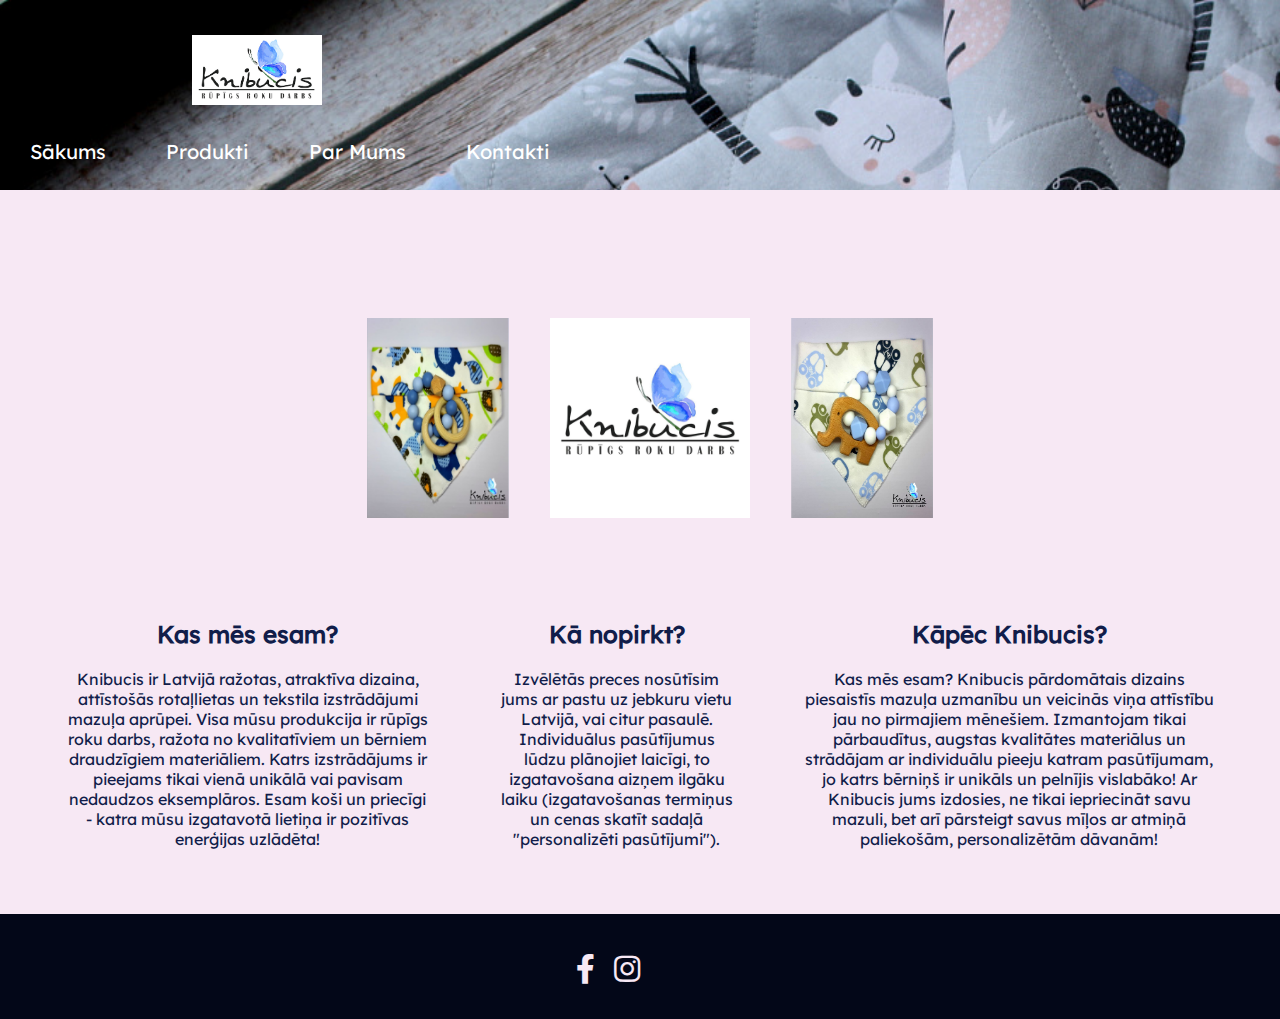
<file: Knibucis lapa/index.html>
<!DOCTYPE html>
<html>
    <head>
        <title>Knibucis</title>
        <meta charset="UTF-8">
        <meta name="viewport" content="width=device-width, initial-scale=1.0">
        <link rel="stylesheet" type="text/css" href="css/style.css">
        <link rel="stylesheet" type="text/css" href="css/all.css">
    </head>
<body>

<nav>
    <p><img src="img/knibucis.jpg" alt="" width="130" height="auto"></p>
    <ul>
        <li><a href="index.html">Sākums</a></li>
        <li><a href="produkti.html">Produkti</a>
            <ul>
                <li><a href="grauzamrinki.html">Graužamriņķi</a></li>
                <li><a href="knupji.html">Knupja turamie</a></li>
                <li><a href="komplekti.html">Komplekti</a></li>
            </ul>
        </li>
        <li><a href="par.html">Par Mums</a></li>
        <li><a href="kontakti.html">Kontakti</a></li>
    </ul>
</nav>

<div class="box">
    <span style="--i:1;"><img src="img/s1.jpg"></span>
    <span style="--i:2;"><img src="img/s2.jpg"></span>
    <span style="--i:3;"><img src="img/s3.jpg"></span>
    <span style="--i:4;"><img src="img/s4.jpg"></span>
    <span style="--i:5;"><img src="img/s5.jpg"></span>
    <span style="--i:6;"><img src="img/s6.jpg"></span>
    <span style="--i:7;"><img src="img/s7.jpg"></span>
    <span style="--i:8;"><img src="img/s8.jpg"></span>
</div>
<br><br>
<div class="kastes">
  <div class="kastes_p">
    <h2>Kas mēs esam?</h2><br>
    <p>Knibucis ir Latvijā ražotas, atraktīva dizaina, attīstošās rotaļlietas 
        un tekstila izstrādājumi mazuļa aprūpei. Visa mūsu produkcija ir 
        rūpīgs roku darbs, ražota no kvalitatīviem un bērniem draudzīgiem
         materiāliem. Katrs izstrādājums ir pieejams tikai vienā unikālā 
         vai pavisam nedaudzos eksemplāros. Esam koši un priecīgi - katra 
         mūsu izgatavotā lietiņa ir pozitīvas enerģijas uzlādēta!</p>
         
  </div>
  <div class="kastes_p">
    <h2>Kā nopirkt?</h2><br>
    <p> Izvēlētās preces nosūtīsim jums ar pastu uz jebkuru vietu Latvijā, vai citur pasaulē. 
        Individuālus pasūtījumus lūdzu plānojiet laicīgi, to izgatavošana 
        aizņem ilgāku laiku (izgatavošanas termiņus un cenas skatīt sadaļā 
        "personalizēti pasūtījumi").</p>        
  </div>
  <div class="kastes_p">
    <h2>Kāpēc Knibucis?</h2><br>
    <p>Kas mēs esam?
        Knibucis pārdomātais dizains piesaistīs mazuļa uzmanību un veicinās viņa 
        attīstību jau no pirmajiem mēnešiem. Izmantojam tikai pārbaudītus, 
        augstas kvalitātes materiālus un strādājam ar individuālu pieeju 
        katram pasūtījumam, jo katrs bērniņš ir unikāls un pelnījis vislabāko! 
        Ar Knibucis jums izdosies, ne tikai iepriecināt savu mazuli, bet arī
         pārsteigt savus mīļos ar atmiņā paliekošām, personalizētām dāvanām!</p>
         
  </div>
</div>

<br><br><br><br><br><br><br><br><br><br>

<footer class="kajene">
    <div class="kajene_bloks">
      <div class="seko_kajene">
                <a class="soctikli" href="https://www.facebook.com/rupigsrokudarbs/" target="_blank"><i class="fab fa-facebook-f"></i></a>
                <a class="soctikli" href="https://www.instagram.com/knibucis_mazajiem/" target="_blank"><i class="fab fa-instagram"></i></a>
      </div>
    </div>
  </footer>
</body>
</html>
</file>
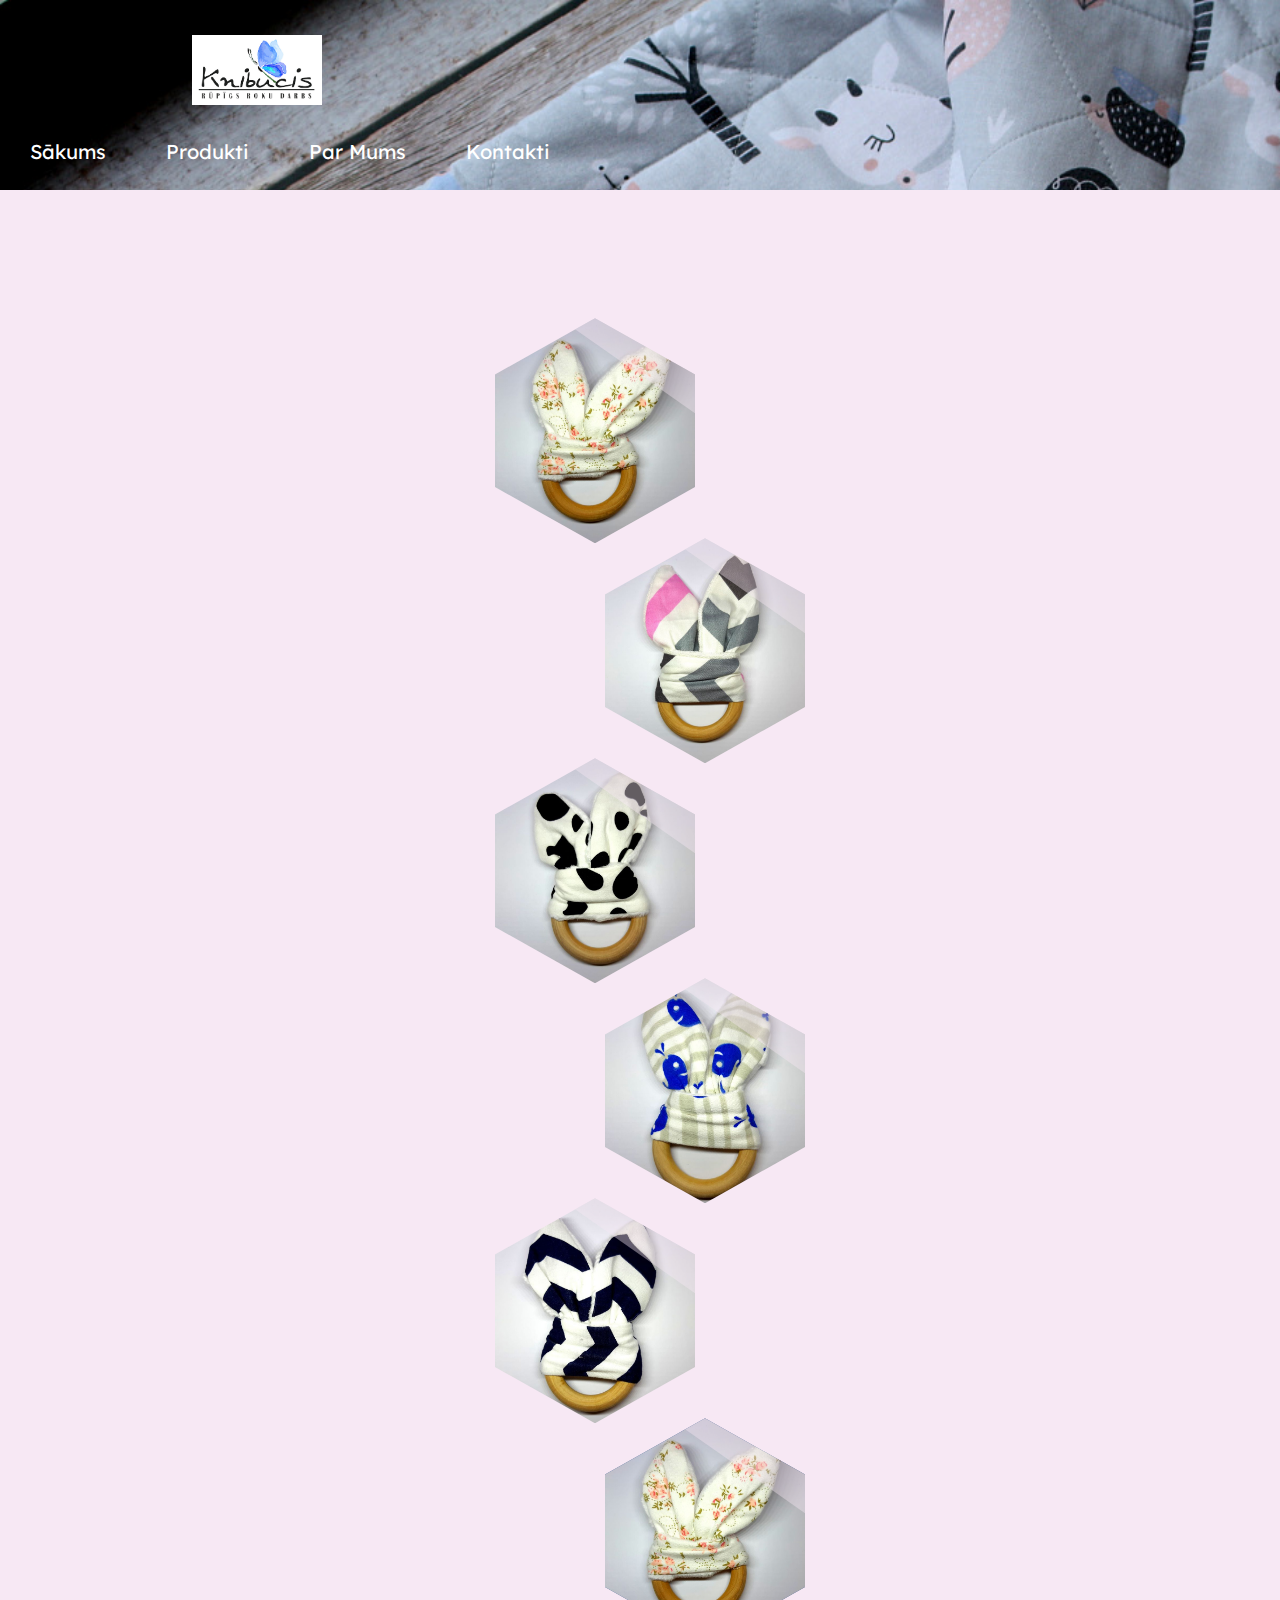
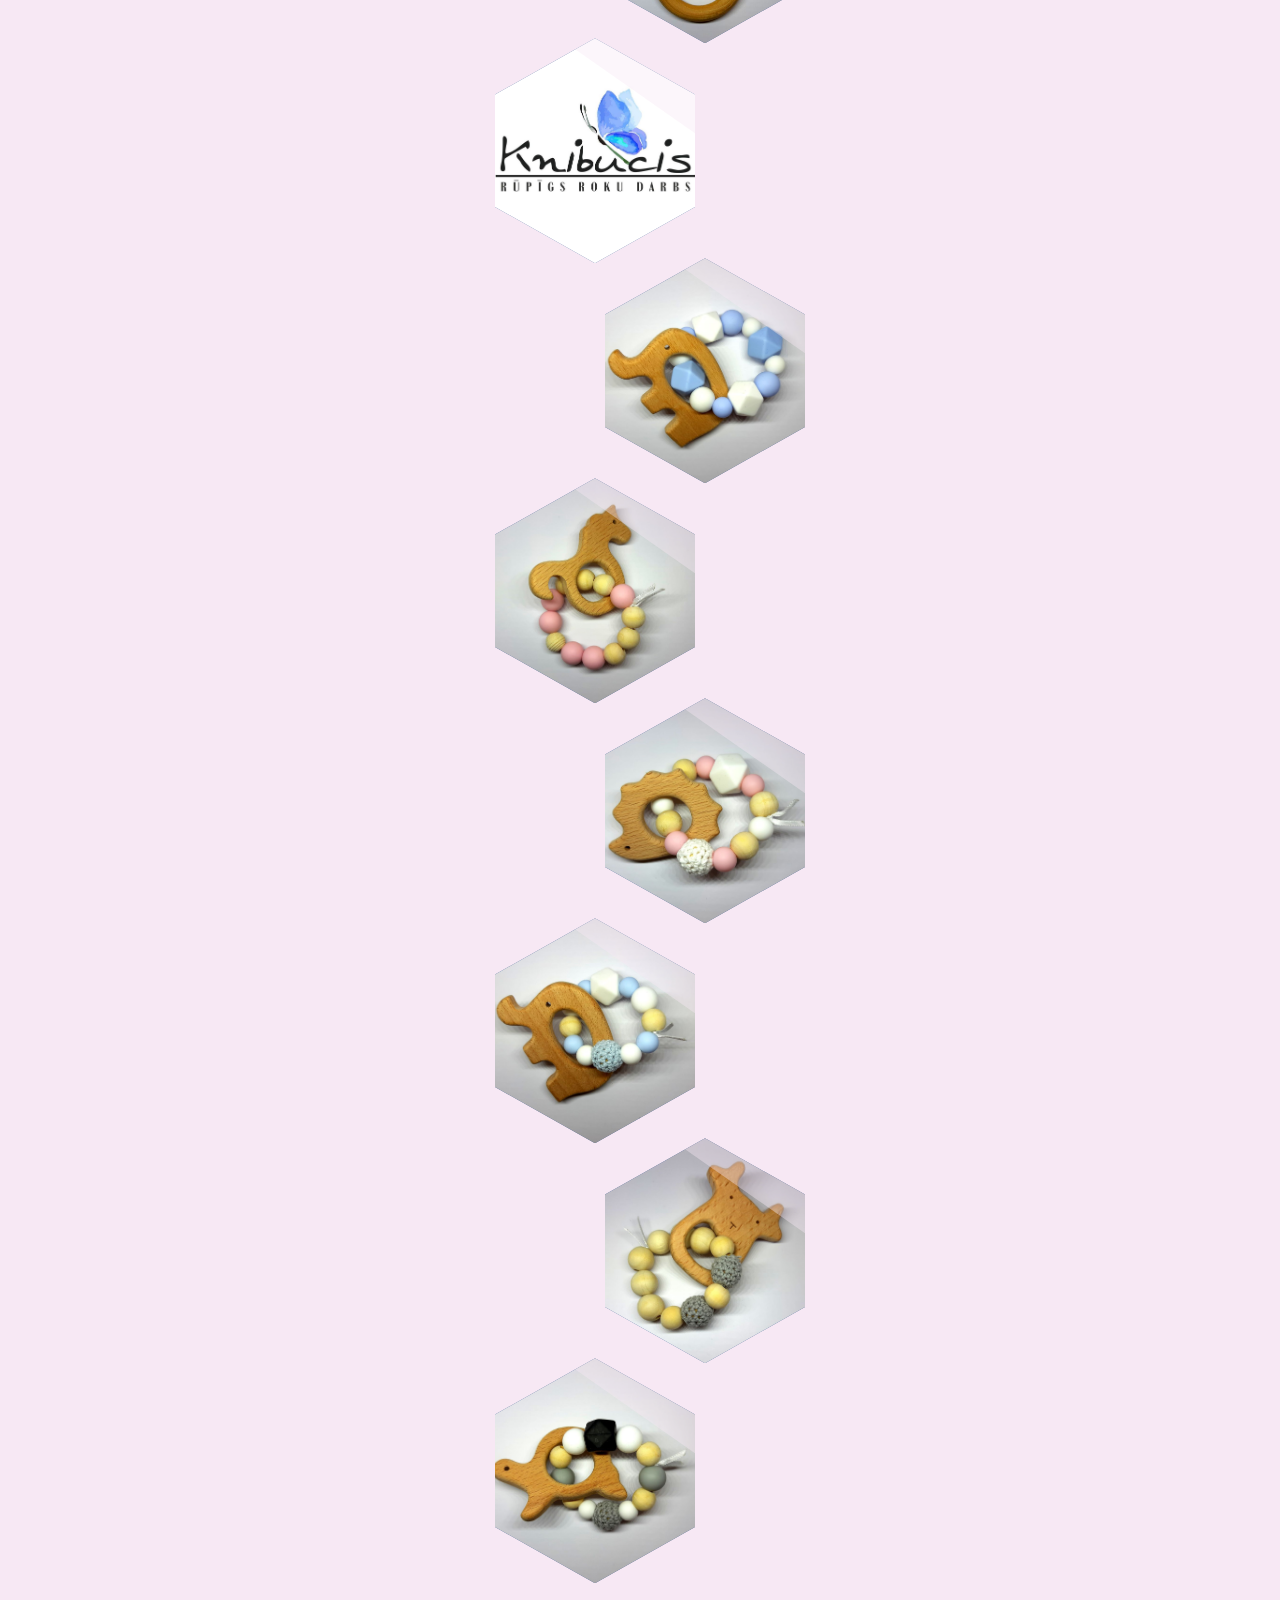
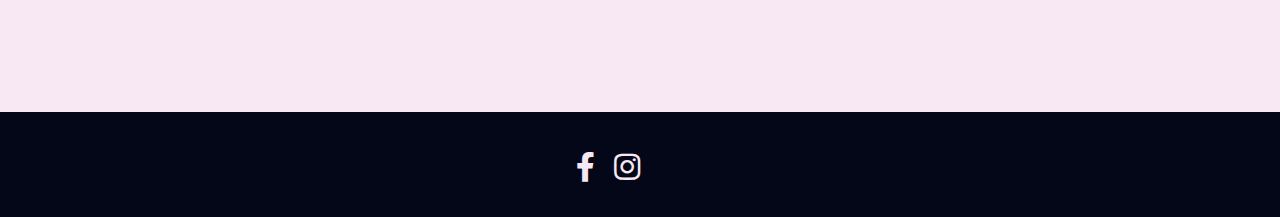
<file: Knibucis lapa/grauzamrinki.html>
<!DOCTYPE html>
<html>
    <head>
        <title>Knibucis</title>
        <meta charset="UTF-8">
        <meta name="viewport" content="width=device-width, initial-scale=1.0">
        <link rel="stylesheet" type="text/css" href="css/style.css">
        <link rel="stylesheet" type="text/css" href="css/all.css">
    </head>
<body>

<nav>
    <p><img src="img/knibucis.jpg" alt="" width="130" height="auto"></p>
    <ul>
        <li><a href="index.html">Sākums</a></li>
        <li><a href="produkti.html">Produkti</a>
            <ul>
                <li><a href="grauzamrinki.html">Graužamriņķi</a></li>
                <li><a href="knupji.html">Knupja turamie</a></li>
                <li><a href="komplekti.html">Komplekti</a></li>
            </ul>
        </li>
        <li><a href="par.html">Par Mums</a></li>
        <li><a href="kontakti.html">Kontakti</a></li>
    </ul>
</nav>


<section class="shunu-galerija">
    <div class="shuna"><img src="img/g1.jpg" alt=" "></div>
    <div class="shuna"><img src="img/g2.jpg" alt=" "></div>
    <div class="shuna"><img src="img/g3.jpg" alt=" "></div>
    <div class="shuna"><img src="img/g4.jpg" alt=" "></div>
    <div class="shuna"><img src="img/g5.jpg" alt=" "></div>
    <div class="shuna"><img src="img/g6.jpg" alt=" "></div>
    <div class="shuna"><img src="img/s8.jpg" alt=" "></div>
    <div class="shuna"><img src="img/g8.jpg" alt=" "></div>
    <div class="shuna"><img src="img/g9.jpg" alt=" "></div>
    <div class="shuna"><img src="img/g10.jpg" alt=" "></div>
    <div class="shuna"><img src="img/g11.jpg" alt=" "></div>
    <div class="shuna"><img src="img/g12.jpg" alt=" "></div>
    <div class="shuna"><img src="img/g7.jpg" alt=" "></div>
</section>


<footer class="kajene">
    <div class="kajene_bloks">

      <div class="seko_kajene">
              <a class="soctikli" href="https://www.facebook.com/rupigsrokudarbs/" target="_blank"><i class="fab fa-facebook-f"></i></a>
              <a class="soctikli" href="https://www.instagram.com/knibucis_mazajiem/" target="_blank"><i class="fab fa-instagram"></i></a>
      </div>
    </div>
  </footer>
 
</body>
</html>
</file>
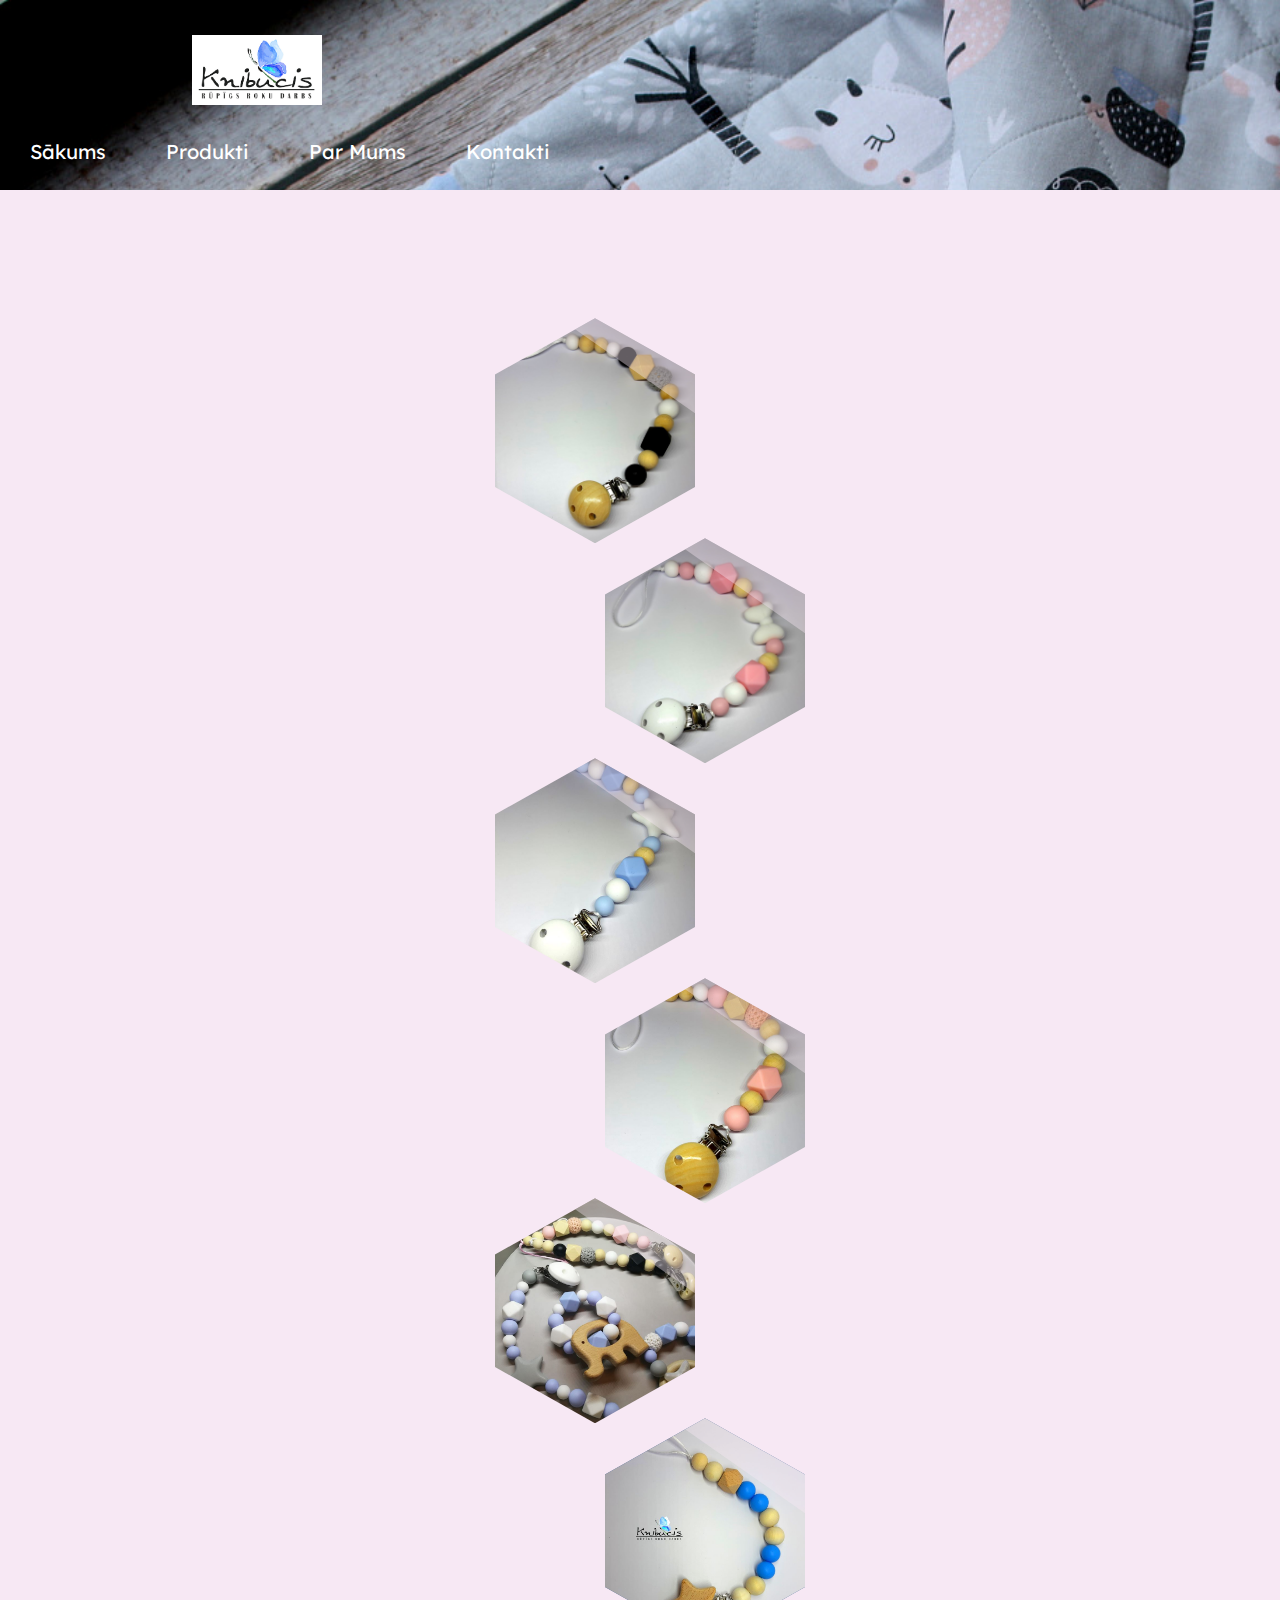
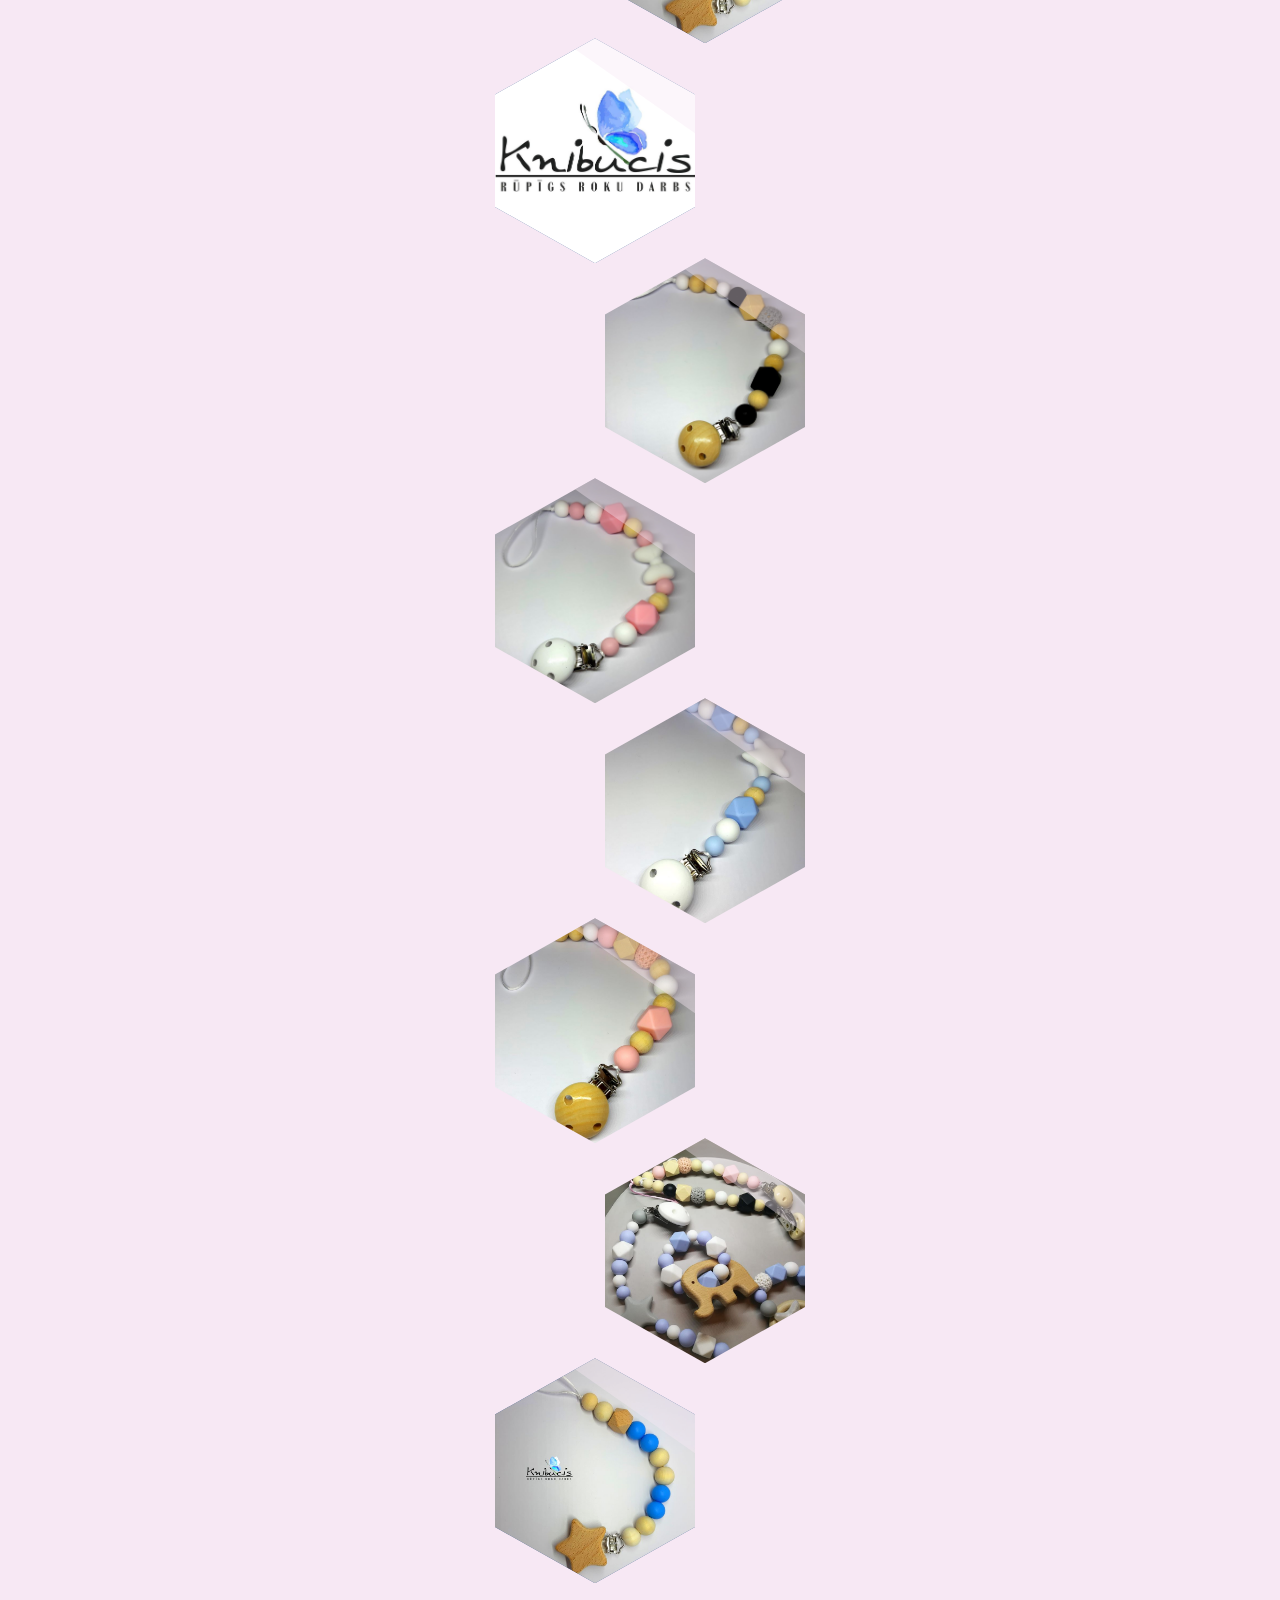
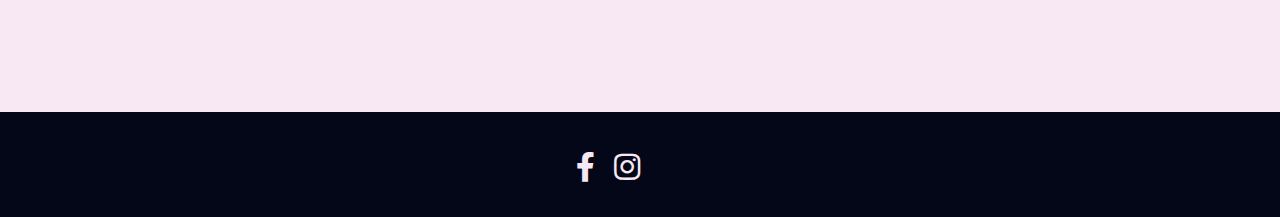
<file: Knibucis lapa/knupji.html>
<!DOCTYPE html>
<html>
    <head>
        <title>Knibucis</title>
        <meta charset="UTF-8">
        <meta name="viewport" content="width=device-width, initial-scale=1.0">
        <link rel="stylesheet" type="text/css" href="css/style.css">
        <link rel="stylesheet" type="text/css" href="css/all.css">
    </head>
<body>

<nav>
    <p><img src="img/knibucis.jpg" alt="" width="130" height="auto"></p>
    <ul>
        <li><a href="index.html">Sākums</a></li>
        <li><a href="produkti.html">Produkti</a>
            <ul>
                <li><a href="grauzamrinki.html">Graužamriņķi</a></li>
                <li><a href="knupji.html">Knupja turamie</a></li>
                <li><a href="komplekti.html">Komplekti</a></li>
            </ul>
        </li>
        <li><a href="par.html">Par Mums</a></li>
        <li><a href="kontakti.html">Kontakti</a></li>
    </ul>
</nav>


<section class="shunu-galerija">
    <div class="shuna"><img src="img/k1.jpg" alt=" "></div>
    <div class="shuna"><img src="img/k2.jpg" alt=" "></div>
    <div class="shuna"><img src="img/k3.jpg" alt=" "></div>
    <div class="shuna"><img src="img/k4.jpg" alt=" "></div>
    <div class="shuna"><img src="img/k5.jpg" alt=" "></div>
    <div class="shuna"><img src="img/k6.jpg" alt=" "></div>
    <div class="shuna"><img src="img/s8.jpg" alt=" "></div>
    <div class="shuna"><img src="img/k1.jpg" alt=" "></div>
    <div class="shuna"><img src="img/k2.jpg" alt=" "></div>
    <div class="shuna"><img src="img/k3.jpg" alt=" "></div>
    <div class="shuna"><img src="img/k4.jpg" alt=" "></div>
    <div class="shuna"><img src="img/k5.jpg" alt=" "></div>
    <div class="shuna"><img src="img/k6.jpg" alt=" "></div>    
</section>


<footer class="kajene">
    <div class="kajene_bloks">

      <div class="seko_kajene">
              <a class="soctikli" href="https://www.facebook.com/rupigsrokudarbs/" target="_blank"><i class="fab fa-facebook-f"></i></a>
              <a class="soctikli" href="https://www.instagram.com/knibucis_mazajiem/" target="_blank"><i class="fab fa-instagram"></i></a>
      </div>
    </div>
  </footer>
</body>
</html>
</file>
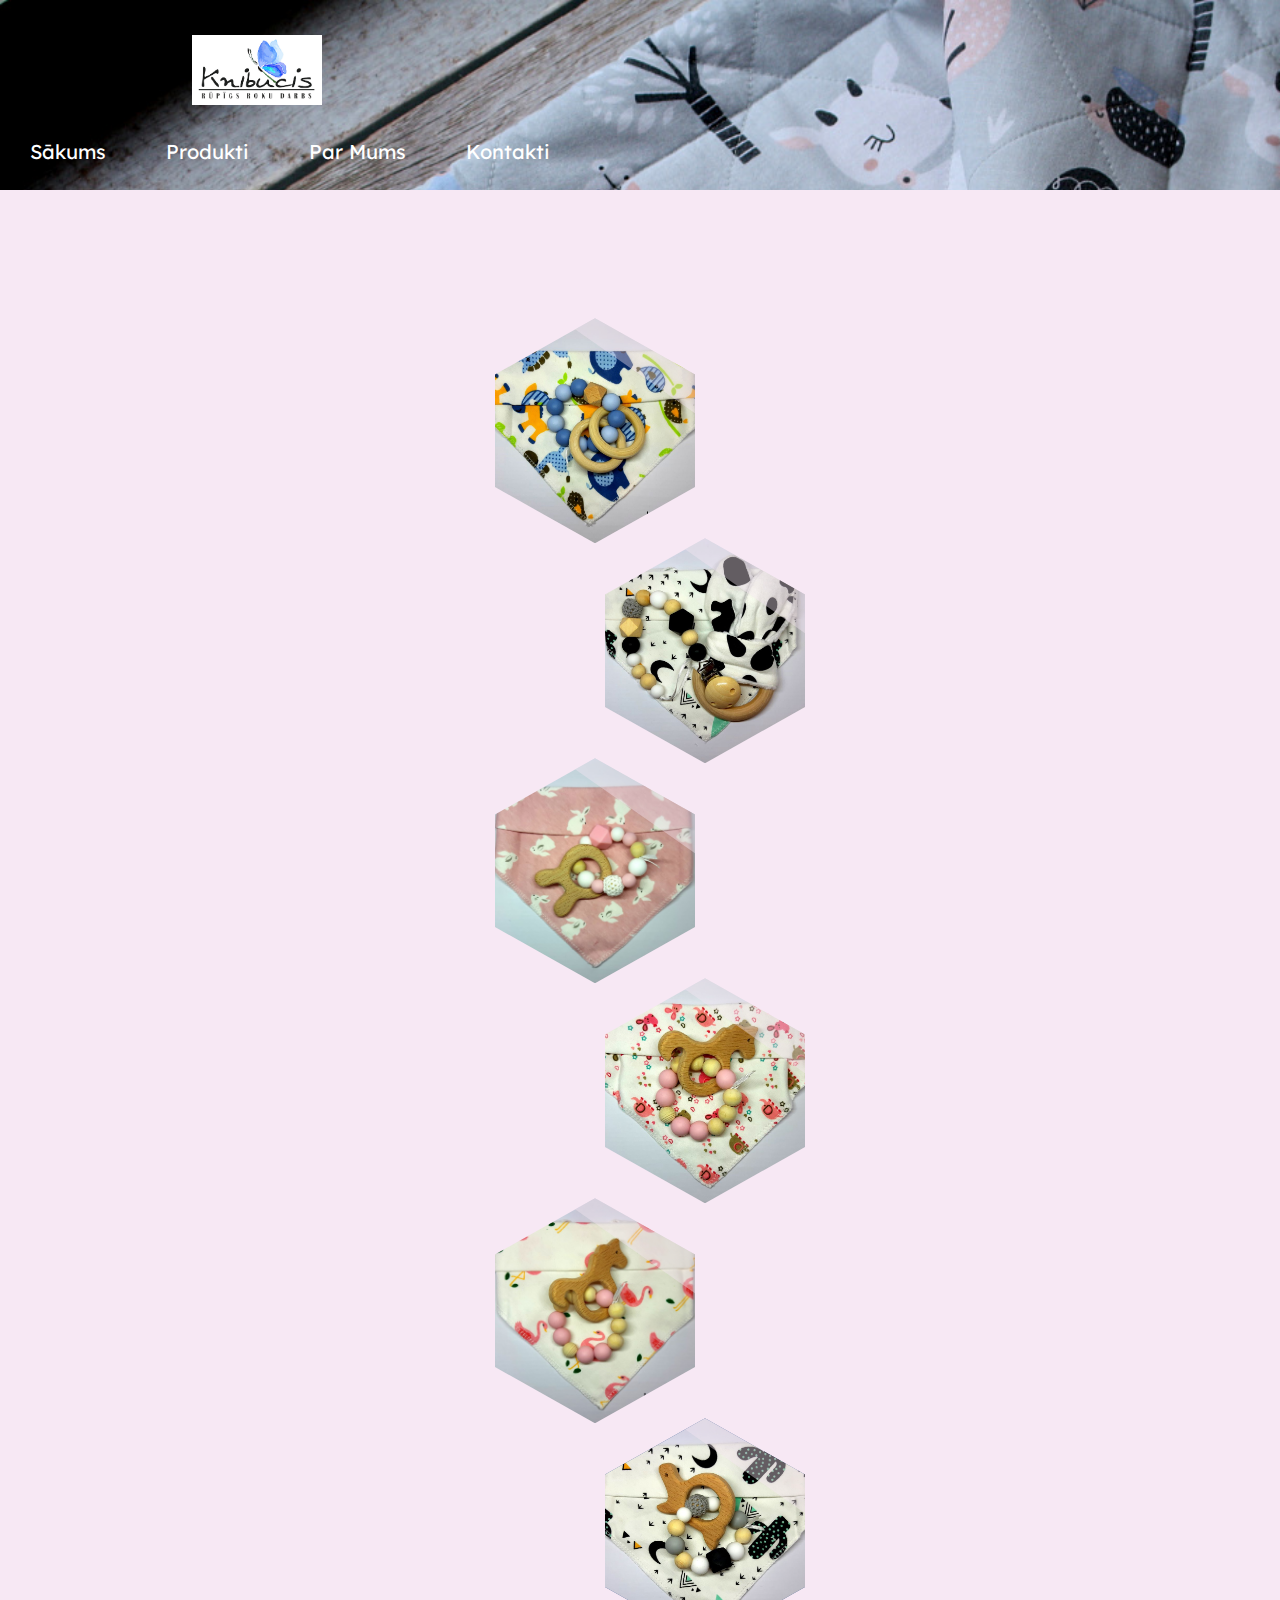
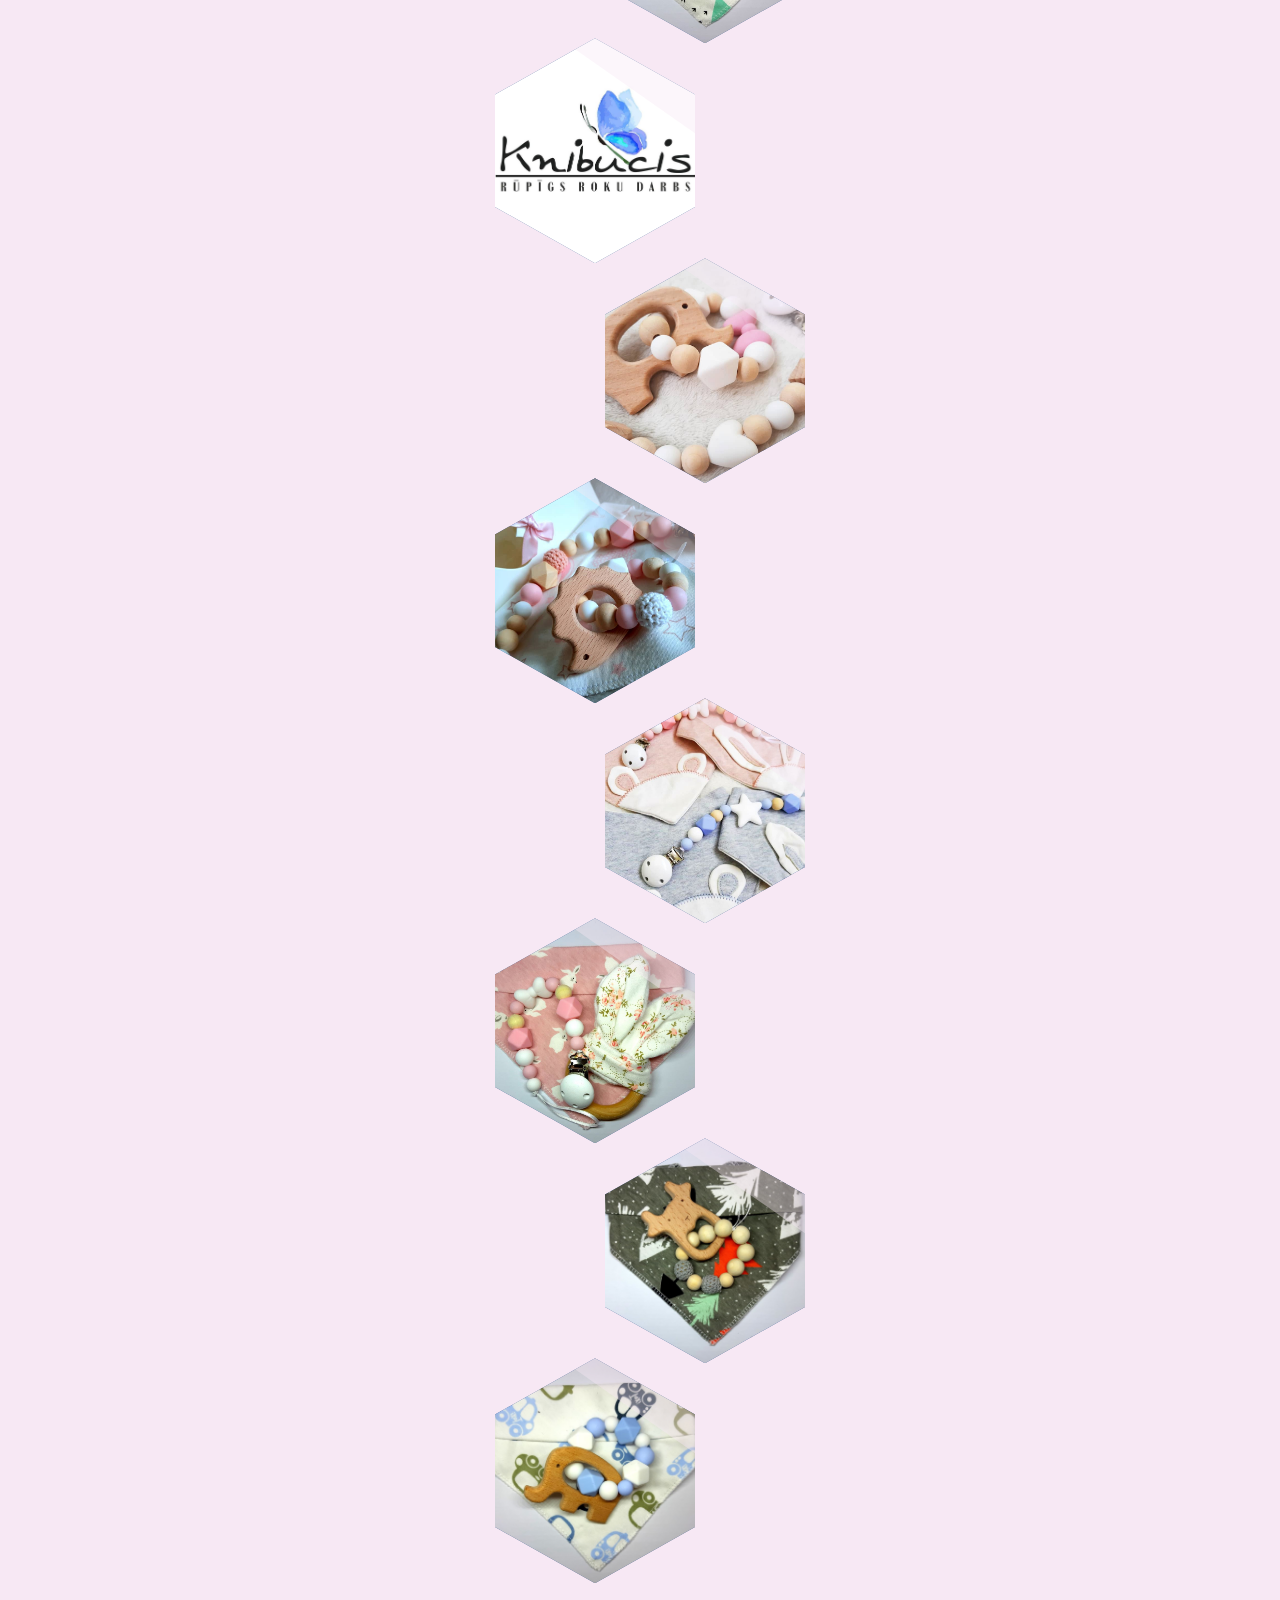
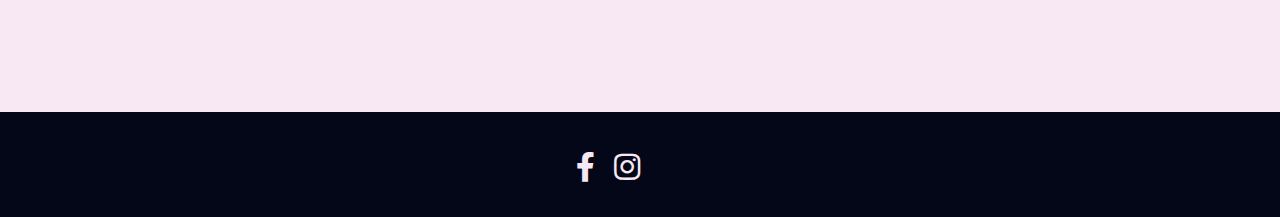
<file: Knibucis lapa/komplekti.html>
<!DOCTYPE html>
<html>
    <head>
        <title>Knibucis</title>
        <meta charset="UTF-8">
        <meta name="viewport" content="width=device-width, initial-scale=1.0">
        <link rel="stylesheet" type="text/css" href="css/style.css">
        <link rel="stylesheet" type="text/css" href="css/all.css">
    </head>
<body>

<nav>
    <p><img src="img/knibucis.jpg" alt="" width="130" height="auto"></p>
    <ul>
        <li><a href="index.html">Sākums</a></li>
        <li><a href="produkti.html">Produkti</a>
            <ul>
                <li><a href="grauzamrinki.html">Graužamriņķi</a></li>
                <li><a href="knupji.html">Knupja turamie</a></li>
                <li><a href="komplekti.html">Komplekti</a></li>
            </ul>
        </li>
        <li><a href="par.html">Par Mums</a></li>
        <li><a href="kontakti.html">Kontakti</a></li>
    </ul>
</nav>


<section class="shunu-galerija">
    <div class="shuna"><img src="img/s7.jpg" alt=" "></div>
    <div class="shuna"><img src="img/ko5.jpg" alt=" "></div>
    <div class="shuna"><img src="img/s3.jpg" alt=" "></div>
    <div class="shuna"><img src="img/s4.jpg" alt=" "></div>
    <div class="shuna"><img src="img/s5.jpg" alt=" "></div>
    <div class="shuna"><img src="img/s6.jpg" alt=" "></div>
    <div class="shuna"><img src="img/s8.jpg" alt=" "></div>
    <div class="shuna"><img src="img/ko1.jpg" alt=" "></div>
    <div class="shuna"><img src="img/ko2.jpg" alt=" "></div>
    <div class="shuna"><img src="img/ko3.jpg" alt=" "></div>
    <div class="shuna"><img src="img/ko4.jpg" alt=" "></div>
    <div class="shuna"><img src="img/s2.jpg" alt=" "></div>
    <div class="shuna"><img src="img/s1.jpg" alt=" "></div>
    
 
    
  </section>


<footer class="kajene">
    <div class="kajene_bloks">

      <div class="seko_kajene">
              <a class="soctikli" href="https://www.facebook.com/rupigsrokudarbs/" target="_blank"><i class="fab fa-facebook-f"></i></a>
              <a class="soctikli" href="https://www.instagram.com/knibucis_mazajiem/" target="_blank"><i class="fab fa-instagram"></i></a>
      </div>
    </div>
  </footer>
</body>
</html>
</file>
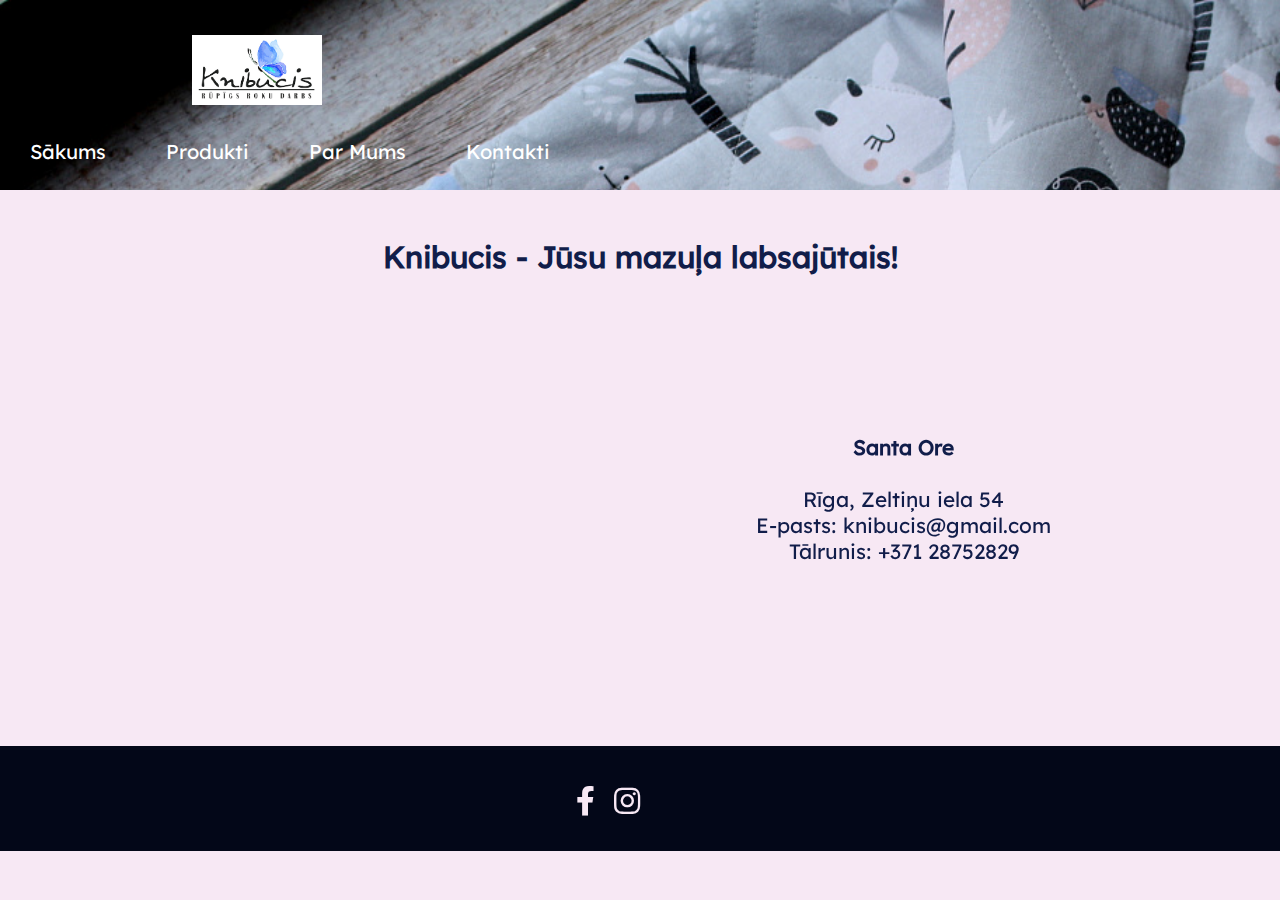
<file: Knibucis lapa/kontakti.html>
<!DOCTYPE html>
<html>
    <head>
        <title>Knibucis</title>
        <meta charset="UTF-8">
        <meta name="viewport" content="width=device-width, initial-scale=1.0">
        <link rel="stylesheet" type="text/css" href="css/style.css">
        <link rel="stylesheet" type="text/css" href="css/all.css">
    </head>
<body>

<nav>
    <p><img src="img/knibucis.jpg" alt="" width="130" height="auto"></p>

    <ul>
        <li><a href="index.html">Sākums</a></li>
        <li><a href="produkti.html">Produkti</a>
            <ul>
                <li><a href="grauzamrinki.html">Graužamriņķi</a></li>
                <li><a href="knupji.html">Knupja turamie</a></li>
                <li><a href="komplekti.html">Komplekti</a></li>
            </ul>
        </li>
        <li><a href="par.html">Par Mums</a></li>
        <li><a href="kontakti.html">Kontakti</a></li>
    </ul>
</nav>
<br>
<h1 class="k_h">Knibucis - Jūsu mazuļa labsajūtais!</h1> <br>
<div class="kont">
    
        <p class="karte">            
            <iframe src="https://www.google.com/maps/embed?pb=!1m18!1m12!1m3!1d2176.1728570593023!2d24.172982015948456!3d56.945839680889236!2m3!1f0!2f0!3f0!3m2!1i1024!2i768!4f13.1!3m3!1m2!1s0x46eece113d9e7cd3%3A0x44d5c01e5a114e02!2zWmVsdGnFhnUgaWVsYSA1NCwgTGF0Z2FsZXMgcHJpZWvFoXBpbHPEk3RhLCBSxKtnYSwgTFYtMTAzNQ!5e0!3m2!1slv!2slv!4v1597166603956!5m2!1slv!2slv" width="500" 
            height="350" frameborder="0" style="border:0;" allowfullscreen="" aria-hidden="false" tabindex="0"></iframe>
        </p>
        <p class="kont_p"><strong>Santa Ore</strong> <br><br>
       Rīga, Zeltiņu iela 54<br>
        E-pasts: knibucis@gmail.com<br>
        Tālrunis: +371 28752829</p>        
</div>

<br><br><br><br>

<footer class="kajene">
    <div class="kajene_bloks">
      <div class="seko_kajene">
                <a class="soctikli" href="https://www.facebook.com/rupigsrokudarbs/" target="_blank"><i class="fab fa-facebook-f"></i></a>
                <a class="soctikli" href="https://www.instagram.com/knibucis_mazajiem/" target="_blank"><i class="fab fa-instagram"></i></a>
      </div>
    </div>
  </footer>
</body>
</html>
</file>
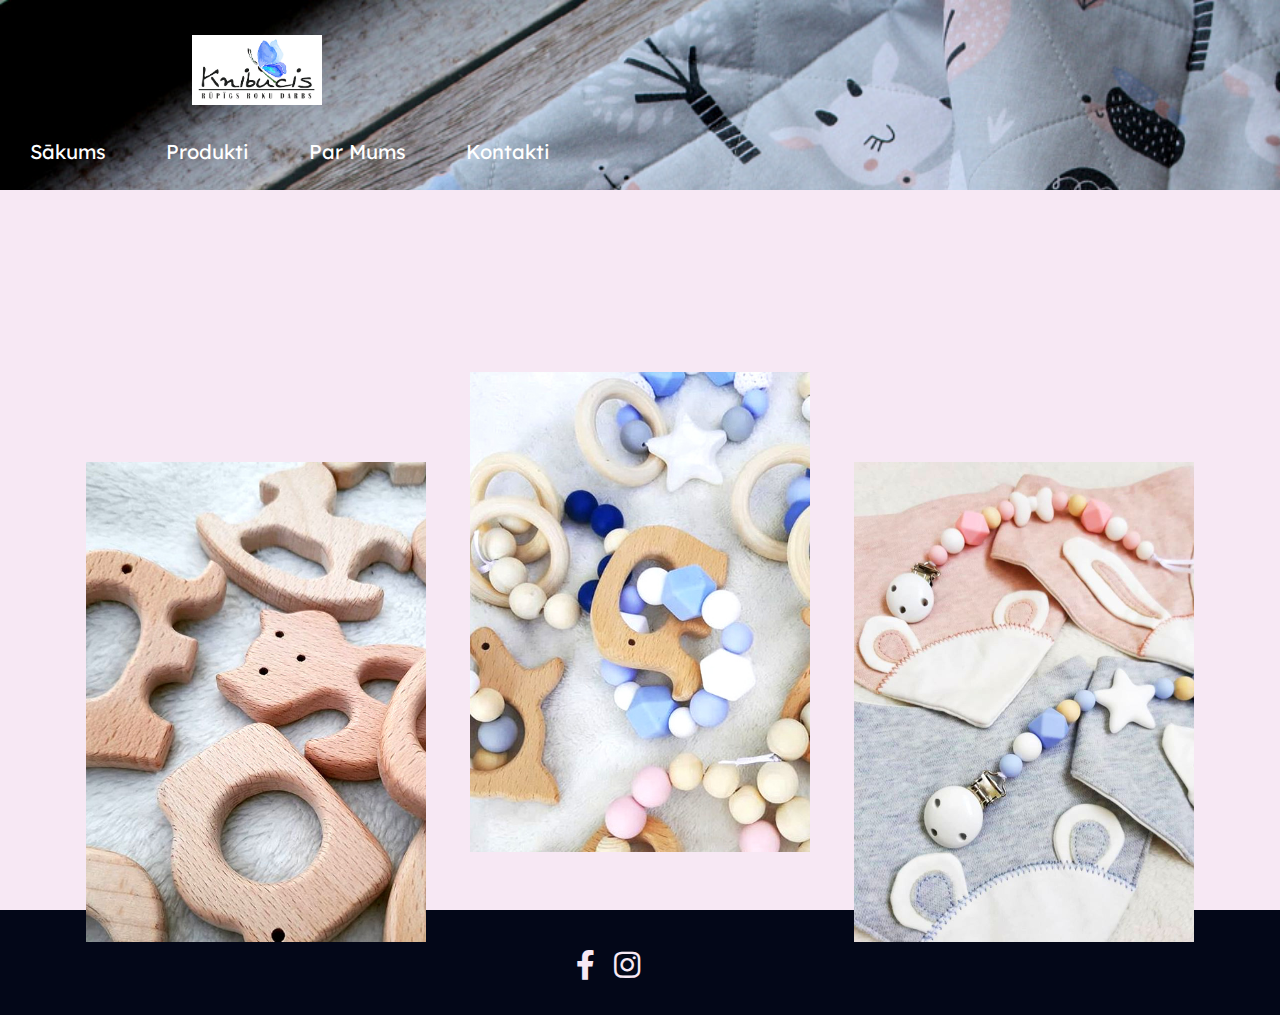
<file: Knibucis lapa/par.html>
<!DOCTYPE html>
<html>
    <head>
      <title>Knibucis</title>
        <meta charset="UTF-8">
        <meta name="viewport" content="width=device-width, initial-scale=1.0">
        <link rel="stylesheet" type="text/css" href="css/style.css">
        <link rel="stylesheet" type="text/css" href="css/all.css">
    </head>
<body>

<nav>
  <p><img src="img/knibucis.jpg" alt="" width="130" height="auto"></p>
    
    <ul>
        <li><a href="index.html">Sākums</a></li>
        <li><a href="produkti.html">Produkti</a>
            <ul>
                <li><a href="grauzamrinki.html">Graužamriņķi</a></li>
                <li><a href="knupji.html">Knupja turamie</a></li>
                <li><a href="komplekti.html">Komplekti</a></li>
            </ul>
        </li>
        <li><a href="par.html">Par Mums</a></li>
        <li><a href="kontakti.html">Kontakti</a></li>
    </ul>
</nav>

<div class="kartina vidus">
    <div class="front">
      <img src="img/2.jpg" alt="">
    </div>
    <div class="back">
      <div class="aizmugure-teksts vidus">
        <h2>Koka/silikona graužamriņķi</h2><br>
        <span> Lielisks palīgs mazuļiem laikā, <br>kad nāk zobiņi. <br>Viegli satvert un nogaršot. <br>
             Bumbiņas ir veidotas no pārtikas silikona. Drošas bērniem, ir maigas un patīkamas mazajām smaganām.
        </span>
        <div >
            <a class="soctikli2" href="https://www.facebook.com/rupigsrokudarbs/" target="_blank"><i class="fab fa-facebook-f"></i></a>
            <a class="soctikli2" href="https://www.instagram.com/knibucis_mazajiem/" target="_blank"><i class="fab fa-instagram"></i></a>
      </div>
      </div>
    </div>
  </div>


  <div class="kartina kreisa">
    <div class="front">
      <img src="img/3.jpg" alt="">
    </div>
    <div class="back">
      <div class="aizmugure-teksts vidus">
        <h2>Komplekti<br><br> Sakomplektē pats!</h2><br>
        <span>Lieliska dāvana dodoties raudzībās<br>
            + Knupja turamais
            + Lacīte (regulējams platums)
            + Graužamriņķis (diamets - 7cm)</span>
        <div>
            <a class="soctikli2" href="https://www.facebook.com/rupigsrokudarbs/" target="_blank"><i class="fab fa-facebook-f"></i></a>
            <a class="soctikli2" href="https://www.instagram.com/knibucis_mazajiem/" target="_blank"><i class="fab fa-instagram"></i></a>
      </div>
      </div>
    </div>
  </div>

  <div class="kartina laba">
    <div class="front">
      <img src="img/ko3.jpg" alt="">
    </div>
    <div class="back">
      <div class="aizmugure-teksts vidus">
        <h2>Knupja turamie</h2> <br>
        <span>* 100% dabīgas koka bumbiņas<br>
            * silikona bumbiņas (nekaitīgs pārtikas silikons)<br>
            * garums aptuveni: 19 - 23 cm</span>
        <div >
            <a class="soctikli2" href="https://www.facebook.com/rupigsrokudarbs/" target="_blank"><i class="fab fa-facebook-f"></i></a>
            <a class="soctikli2" href="https://www.instagram.com/knibucis_mazajiem/" target="_blank"><i class="fab fa-instagram"></i></a>
      </div>
      </div>
    </div>
  </div>

  <br><br><br><br><br><br><br><br><br><br><br><br><br><br><br><br><br><br><br><br>
  <br><br><br><br><br><br><br><br><br><br><br><br><br><br><br><br><br><br><br><br>

<footer class="kajene">
    <div class="kajene_bloks">
      <div class="seko_kajene">
              <a class="soctikli" href="https://www.facebook.com/rupigsrokudarbs/" target="_blank"><i class="fab fa-facebook-f"></i></a>
              <a class="soctikli" href="https://www.instagram.com/knibucis_mazajiem/" target="_blank"><i class="fab fa-instagram"></i></a>
      </div>
    </div>
  </footer>
</body>
</html>
</file>
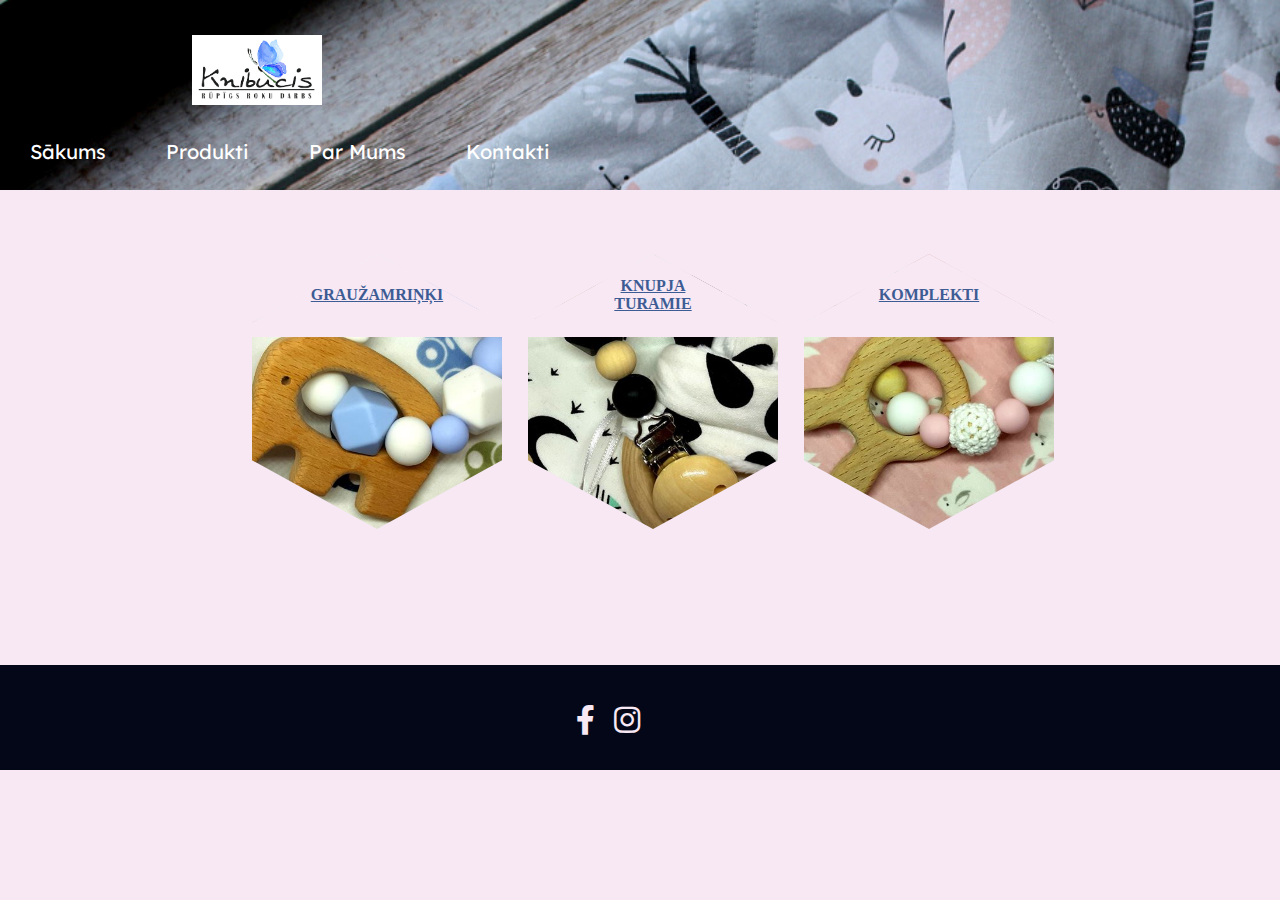
<file: Knibucis lapa/produkti.html>
<!DOCTYPE html>
<html>
    <head>
        <title>Knibucis</title>
        <meta charset="UTF-8">
        <meta name="viewport" content="width=device-width, initial-scale=1.0">
        <link rel="stylesheet" type="text/css" href="css/style.css">
        <link rel="stylesheet" type="text/css" href="css/all.css">
    </head>
<body>

<nav>
    <p><img src="img/knibucis.jpg" alt="" width="130" height="auto"></p>
    <ul>
        <li><a href="index.html">Sākums</a></li>
        <li><a href="produkti.html">Produkti</a>
            <ul>
                <li><a href="grauzamrinki.html">Graužamriņķi</a></li>
                <li><a href="knupji.html">Knupja turamie</a></li>
                <li><a href="komplekti.html">Komplekti</a></li>
            </ul>
        </li>
        <li><a href="par.html">Par Mums</a></li>
        <li><a href="kontakti.html">Kontakti</a></li>
    </ul>
</nav>
<div class="produkti">
    <div class="produkti_s">
        <img  src="img/s1.jpg" alt="">
        <div class="produkti_nos" ><a href="grauzamrinki.html">Graužamriņķi</a></div>
    </div>
    <div class="produkti_s">
        <img src="img/ko5.jpg" alt="">
        <div class="produkti_nos" ><a href="knupji.html">Knupja <br> turamie</a></div>
    </div>
    <div class="produkti_s">
        <img src="img/s3.jpg" alt="">
        <div class="produkti_nos" ><a href="komplekti.html">Komplekti</a></div>
    </div>
</div>

<br><br><br><br>
<footer class="kajene">
    <div class="kajene_bloks">
      <div class="seko_kajene">
              <a class="soctikli" href="https://www.facebook.com/rupigsrokudarbs/" target="_blank"><i class="fab fa-facebook-f"></i></a>
              <a class="soctikli" href="https://www.instagram.com/knibucis_mazajiem/" target="_blank"><i class="fab fa-instagram"></i></a>
      </div>
    </div>
  </footer>
</body>
</html>
</file>
<file: Knibucis lapa/css/style.css>
@import url('../css/fonts.css');

:root{

    /*      Krāsas        */
    --white: #ffffff;
    --hover: #3d5c94;
    --pink: #f7e8f4;
    --gaisais: rgb(214, 227, 247);
    --teksts: #111d4a;
    --footer: #030718;


    /*      fonti burtiem   */
   
    --Josefin: 'Josefin', sans-serif;
    --Lexend: 'Lexend', sans-serif;
   
}

body{
    background-color: var(--white);
}
*{
  padding: 0;
  margin: 0;
}

/* ---------------------navigacija---------------------- */

body{
  background-color: var(--pink);
}
nav{
  width: 100%;
  height: 190px;
  background-image: url(../img/fons.jpg);
  background-size: cover;
  display: grid;  
}

nav p img { 
  padding-top: 35px; 
  padding-left: 15%; 
}

nav ul{
  float: left;
  display: flex;
}

nav ul li{
  float: left;
  list-style: none;
  position: relative;
}

nav ul li a{
  display: block;
  font-family: var(--Lexend);
  color: var(--white);
  font-size: 20px;
  margin: 20px;
  padding: 10px;
  text-decoration:none
}

nav ul li a:hover{
  color:  #3d5c94;
}

nav ul li ul{
  display: none;
  position: absolute;  
  background-color: var(--gaisais);
  padding: 1px;
  border-radius: 0px 0px 4px 4px;
}

nav ul li:hover ul{
  display: block;
}

nav ul li ul li{
  width: 210px; 
}

nav ul li ul li a{
  color: var(--white);
  border-style: none;
  border-radius: 0px;
  margin: 3px;
  padding: 10px;
}

nav ul li ul li a:hover{
  background-color: var(--pink);
}

@media screen and (max-width: 600px){
  nav ul{
      display: grid;
  }
  nav{
    width: 100%;
    height: 350px;
    background-size: cover;
  }
  nav ul li a{
    display: grid;
    margin: 5px;
    padding: 0; 
    padding-left: 40%;   
  }
  nav p img { 
    padding-top: 35px; 
    padding-left: 40%; 
  }
  nav ul li ul li a{ 
    display: none;
  }
}

/* ---------------------sākums---------------------- */

.kastes{
  display: flex;
  padding: 30px;
  float: left;
}

.kastes_p{
  margin: 35px;
  text-align: center;
  font-family: var(--Lexend);
  font-size: 1rem;
  color: var(--teksts);
}
.kastes_p img{
  padding-bottom: 10px;
}

.box{
  position: relative;
  width: 200px;
  height: 200px;
  transform-style: preserve-3d;
  animation: animate 40s linear infinite;
  margin-left: 43%;
  margin-top: 10%;
}

@keyframes animate{
  0%{
    transform: perspective(1000px) rotateY(0deg) rotateX(15deg);
  }
  0%{
    transform: perspective(1000px) rotateY(360deg) rotateX(15deg);
  }
}
.box span{
  position: absolute;
  top: 0;
  left: 0;
  width: 100%;
  height: 100%;
  transform-origin: center;
  transform-style: preserve-3d;
  transform: rotateY(calc(var(--i) * 45deg)) translateZ(300px);
}

.box span img{
  position: absolute;
  top: 0;
  left: 0;
  width: 100%;
  height: 100%;
  object-fit: cover;
}

@media screen and (max-width: 600px){
  .kastes{
    display: grid;
    padding: 10px;
    float: left;    
  }
  .box{
    position: relative;
    width: 80px;
    height: 80px;
    transform-style: preserve-3d;
    animation: animate 40s linear infinite;
    margin-left: 43%;
    margin-top: 25%;
  }
}

/* ---------------------Produkti---------------------- */

.produkti{
  display: flex;
  flex-wrap: wrap;
  justify-content: center;
  align-items: center;
  max-width: 1200px;
  margin: 0 auto; 
  height: auto;
  padding-top: 5%;
  padding-bottom: 5%;
}

.produkti_s{
  flex: 0 1 250px;
  max-width: 250px;
  height: 275px;
  margin-left: 26px;
  position: relative;
  text-align: center;
  z-index: 1;
  box-shadow: 0px 0px 15px 0px rgba(0, 0, 0, 0.8);
  clip-path: polygon(50% 0%, 100% 25%, 100% 75%, 50% 100%, 0% 75%, 0% 25%);
}

.produkti_s img{
  object-fit: cover;
  object-position: center;
}

.produkti_nos{
  height: 30%;
  width: 100%;
  margin: 0 auto;
  display: flex;
  flex-direction: column;
  justify-content: center;
  text-transform: uppercase;
  color: var(--hover);
  font-weight: 700;
  font-size: 1rem; 
  background: var(--pink);
  cursor: pointer;
}

.produkti_nos a{
  height: 30%;
  width: 100%;
  margin: 0 auto;
  display: flex;
  flex-direction: column;
  justify-content: center;
  text-transform: uppercase;
  color: var(--hover);
  font-weight: 700;
  font-size: 1rem; 
  background: var(--pink);
  cursor: pointer;
  text-decoration-line: underline;
  padding-top: 20px;
  padding-bottom: 20px;
}

.produkti_s::before, .produkti_s::after, .produkti_s img{
  top: -50%;
  width: 100%;
  height: 200%;
  display: block;
  position: absolute;
  clip-path: polygon(50% 0%, 100% 25%, 100% 75%, 50% 100%, 0% 75%, 0% 25%);
  z-index: -1;
  /* z padarīja to ka sāka strādā tās strīpas pāri, pirms tam bija vnk 1 */
}

.produkti_s:hover{
  opacity: 1;
  transition: all 0.3s ease-in-out;
  transform: scale(1.2);
  z-index: 99;
  overflow: hidden;
}

.produkti_s::before{
  content: '';
  position: absolute;
  opacity: 0.4;
  width: 350px;
  height: 70px;
  background: var(--pink);
  top: 50;
  left: 0;
  z-index: 1;
  transform: rotate(45deg);
  transition: transform 1.5s;
}

.produkti_s:hover::before{
  transform: translate(-100px, 600%) rotate(45deg);
  transition: transform 0.5s;
}

/* ---------------------------produktu sadaļas------------------- */

.shuna img {
  width: 100%;
  height: auto;
  display: block;
  object-fit: cover;
}

.shunu-galerija {
  margin-top: 50px;
  max-width: 1080px;
  display: grid;
  grid-auto-rows: 200px;
  grid-gap: 20px;
  justify-content: center;
  align-items: center;
  padding-top: 11%;
  padding-bottom: 11%;
  margin: 0 auto; 
  height: auto;
}
  
.shuna {
  display: flex;
  position: relative;
  width: 240px;
  height: 265px;
  background-color: var(--hover);  
  clip-path: polygon(50% 0%, 100% 25%, 100% 75%, 50% 100%, 0% 75%, 0% 25%);
  cursor: pointer;
}

.shuna:hover{
  opacity: 1;
  transition: all 0.8s ease-in-out;
  transform: scale(2);
  z-index: 99;
  overflow: hidden;
}

.shuna::before{
  content: '';
  position: absolute;
  opacity: 0.4;
  width: 350px;
  height: 70px;
  background: var(--pink);
  top: 50;
  left: 0;
  z-index: 1;
  transform: rotate(35deg);
  transition: transform 1.5s;
}

.shuna:hover::before{
  transform: translate(-100px, 600%) rotate(35deg);
  transition: transform 0.9s;
}

.shuna:first-child {
  grid-row-start: 1;
  grid-column: 2 / span 2;
}

.shuna:nth-child(2) {
  grid-row-start: 1;
  grid-column: 4 / span 2;
}

.shuna:nth-child(3) {
  grid-row-start: 1;
  grid-column: 6 / span 2;
}

.shuna:nth-child(4) {
  grid-row-start: 1;
  grid-column: 8/ span 2;
}

.shuna:nth-child(5) {
  grid-row-start: 2;
  grid-column: 1 / span 2;
}

.shuna:nth-child(6) {
  grid-row-start: 2;
  grid-column: 3 / span 2;
}

.shuna:nth-child(7) {
  grid-row-start: 2;
  grid-column: 5 / span 2;
}

.shuna:nth-child(8) {
  grid-row-start: 2;
  grid-column: 7 / span 2;
}

.shuna:nth-child(9) {
  grid-row-start: 3;
  grid-column: 2 / span 2;
}

.shuna:nth-child(10) {
  grid-row-start: 3;
  grid-column: 4 / span 2;
}

.shuna:nth-child(11) {
  grid-row-start: 3;
  grid-column: 6/ span 2;
}

.shuna:nth-child(12) {
  grid-row-start: 3;
  grid-column: 8/ span 2;
}

.shuna:nth-child(13) {
  grid-row-start: 2;
  grid-column: 9/ span 2;
}

@media screen and (max-width: 1280px){
  .shuna:first-child {
    grid-row-start: 1;
    grid-column: 2 / span 2;
  }
  
  .shuna:nth-child(2) {
    grid-row-start: 2;
    grid-column: 3 / span 2;
  }
  
  .shuna:nth-child(3) {
    grid-row-start: 3;
    grid-column: 2 / span 2;
  }

  .shuna:nth-child(4) {
    grid-row-start: 4;
    grid-column: 3/ span 2;
  }

  .shuna:nth-child(5) {
    grid-row-start: 5;
    grid-column: 2 / span 2;
  }
  
  .shuna:nth-child(6) {
    grid-row-start: 6;
    grid-column: 3 / span 2;
  }
  
  .shuna:nth-child(7) {
    grid-row-start: 7;
    grid-column: 2 / span 2;
  }
  
  .shuna:nth-child(8) {
    grid-row-start: 8;
    grid-column: 3 / span 2;
  }
  
  .shuna:nth-child(9) {
    grid-row-start: 9;
    grid-column: 2 / span 2;
  }
  
  .shuna:nth-child(10) {
    grid-row-start: 10;
    grid-column: 3 / span 2;
  }
  
  .shuna:nth-child(11) {
    grid-row-start: 11;
    grid-column: 2/ span 2;
  }

  .shuna:nth-child(12) {
    grid-row-start: 12;
    grid-column: 3/ span 2;
  }

  .shuna:nth-child(13) {
    grid-row-start: 13;
    grid-column: 2/ span 2;
  }
  
  .shuna {
    width: 200px;
    height: 225px;
    background-color: var(--hover);  
    clip-path: polygon(50% 0%, 100% 25%, 100% 75%, 50% 100%, 0% 75%, 0% 25%);
    cursor: pointer;
  }
}

/* ----------------------par----------------------- */

.vidus{
  position: absolute;
  top: 68%;
  left: 50%;
  transform: translate(-50%,-50%);
}

.kreisa{
  position: absolute;
  top: 78%;
  left: 20%;
  transform: translate(-50%,-50%);
}

.laba{
  position: absolute;
  top: 78%;
  left: 80%;
  transform: translate(-50%,-50%);
}

.kartina{
  cursor: pointer;
  width: 340px;
  height: 480px;
}

.front,.back{
  width: 100%;
  height: 100%;
  overflow: hidden;
  backface-visibility: hidden;
  position: absolute;
  transition: transform .6s linear;
}

.front img{
  height: 100%;
}

.front{
  transform: perspective(600px) rotateY(0deg);
}

.back{
  background: var(--pink);
  transform: perspective(600px) rotateY(180deg);
}

.aizmugure-teksts{
  color: var(--teksts);
  font-family: var(--Lexend);
  text-align: center;
  width: 100%;
}

.kartina:hover > .front{
  transform: perspective(600px) rotateY(-180deg);
}

.kartina:hover > .back{
  transform: perspective(600px) rotateY(0deg);
}

.soctikli2 i{
  color: var(--footer);
  text-decoration: none;
  margin-top: 15px;
  margin-right: 15px;
  font-size: 30px;
}

.soctikli2 i:hover{
  color:#3d5c94;
  text-decoration: none;
}

@media screen and (max-width: 1200px){
  .aizmugure-teksts{
    width: 100%;
    font-size: 10px;
  }

  .soctikli2 i{
    margin-top: 15px;
    margin-right: 15px;
    font-size: 10px;
  }

  .kartina{
    cursor: pointer;
    width: 180px;
    height: 210px;
  }

  .vidus{
    position: absolute;
    top: 50%;
    left: 50%;
    transform: translate(-50%,-50%);
  }

  .kreisa{
    position: absolute;
    top: 85%;
    left: 50%;
    transform: translate(-50%,-50%);
  }

  .laba{
    position: absolute;
    top: 120%;
    left: 50%;
    transform: translate(-50%,-50%);
  }
}

@media screen and (max-width: 600px){
  .aizmugure-teksts{
    width: 100%;
    font-size: 10px;
  }
  .soctikli2 i{
    margin-top: 15px;
    margin-right: 15px;
    font-size: 10px;
  }
  .kartina{
    cursor: pointer;
    width: 180px;
    height: 210px;
  }
  .vidus{
    position: absolute;
    top: 75%;
    left: 50%;
    transform: translate(-50%,-50%);
  }
  .kreisa{
    position: absolute;
    top: 110%;
    left: 50%;
    transform: translate(-50%,-50%);
  }
  .laba{
    position: absolute;
    top: 145%;
    left: 50%;
    transform: translate(-50%,-50%);
  }
}

/* ---------------------kontakti---------------------- */

.k_h{
  padding: 30px;
  color: var(--teksts);
  font-family: var(--Lexend);
  font-size: 1.9rem;
  text-align: center;
}

@media screen and (max-width: 770px){
  .k_h{
    text-align: center;
    font-size: 1.3rem;
    padding: 5px;
  }
}

.kont{
  display: flex;
  align-items: center;
}

@media screen and (max-width:1230px) {
  .kont{
    display: grid;
    align-items: center;
  }
}

.kont_p{
  text-align: center;
  color: var(--teksts);
  font-family: var(--Lexend);
  font-size: 1.3rem;
}

@media screen and (max-width:700px) {
  .kont_p{
    text-align: left;
    font-size: 0.7rem;
  }
}

.karte{
  padding-left: 15%;
  padding-right: 5%;
  width: 500px;
  height: 350px;
}

@media screen and (max-width:600px) {
  .karte{
    padding-left: 0%;
    padding-right: 2%;
  }
}

/* ---------------------Kājene---------------------- */

.kajene_bloks{ 
    height: 100%;   
    color: var(--white);
    text-align: center;
    display: flex;   
    font-family: var(--Lexend);
    padding: 25px 45% 35px 45%;
    background: var(--footer);
}

.seko_kajene p{
  color: var(--white);
  text-decoration: none;  
  font-family: var(--Lexend);
  margin-top: 5px;
  font-size: 0.7rem;
}

.seko_kajene h2{
  color: var(--white);
  text-decoration: none;  
  font-family: var(--Lexend);  
  font-size: 1rem;
}

.soctikli i{
    color: var(--pink);
    text-decoration: none;
    margin-top: 15px;
    margin-right: 15px;
    font-size: 30px;
}

.soctikli i:hover{
    color:#3d5c94;
    text-decoration: none;
}
</file>
